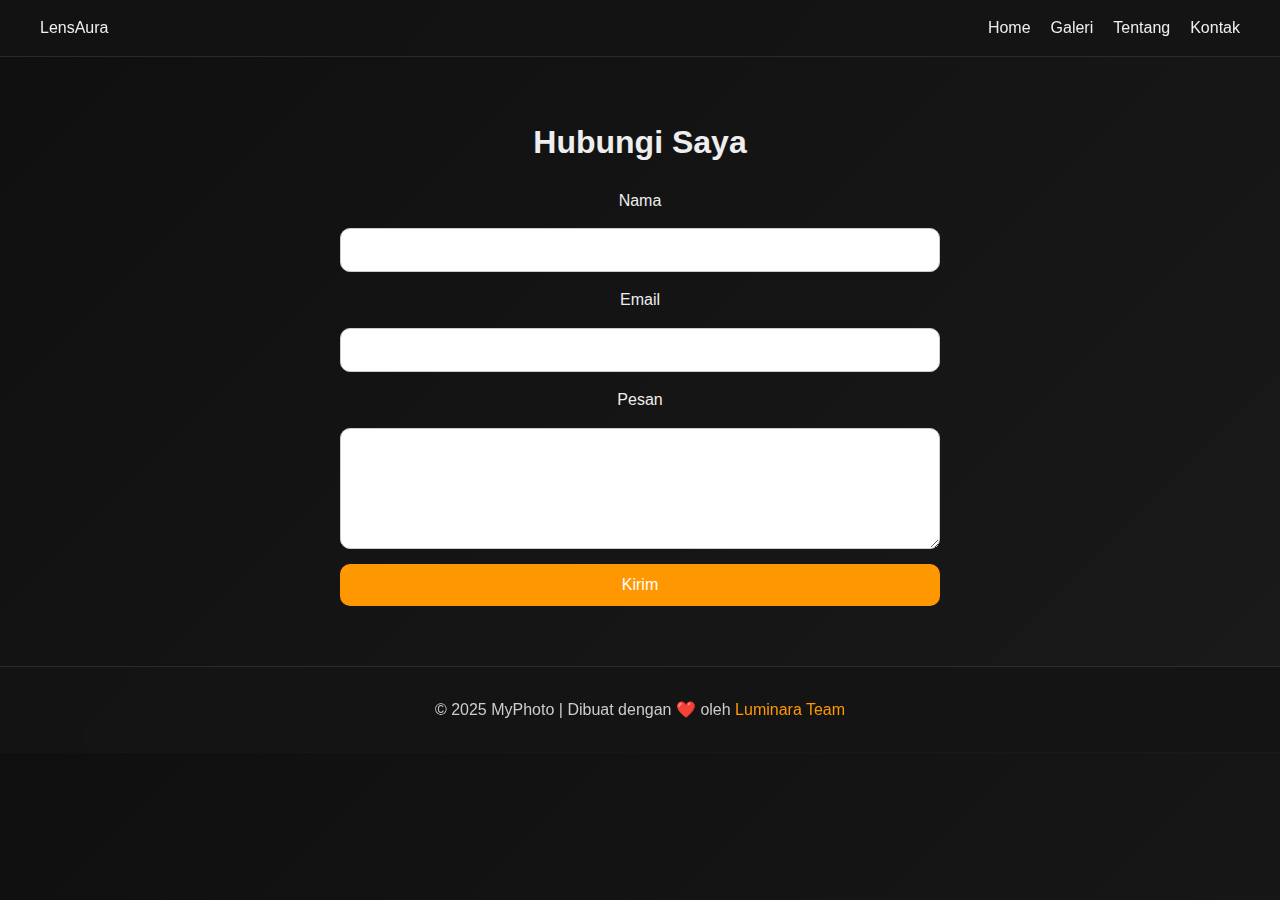
<file: kontak.html>
<!DOCTYPE html>
<html lang="id">
  <head>
    <meta charset="UTF-8" />
    <meta name="viewport" content="width=device-width, initial-scale=1.0" />
    <title>Kontak - LensAura</title>
    <link rel="stylesheet" href="css/styles.css" />
  </head>
  <body>
    <!-- Navbar -->
    <header>
      <nav class="navbar">
        <div class="logo">LensAura</div>
        <ul class="nav-links">
          <li><a href="index.html">Home</a></li>
          <li><a href="">Galeri</a></li>
          <li><a href="">Tentang</a></li>
          <li><a href="" class="active">Kontak</a></li>
        </ul>
      </nav>
    </header>

    <!-- Kontak -->
    <section class="kontak">
      <h1>Hubungi Saya</h1>
      <form class="form-kontak">
        <label for="nama">Nama</label>
        <input type="text" id="nama" name="nama" required />

        <label for="email">Email</label>
        <input type="email" id="email" name="email" required />

        <label for="pesan">Pesan</label>
        <textarea id="pesan" name="pesan" rows="5" required></textarea>

        <button type="submit">Kirim</button>
      </form>
    </section>

    <!-- Footer -->
    <footer>
      <p>
        &copy; 2025 MyPhoto | Dibuat dengan ❤️ oleh
        <a href="#">Luminara Team</a>
      </p>
    </footer>
  </body>
</html>
</file>
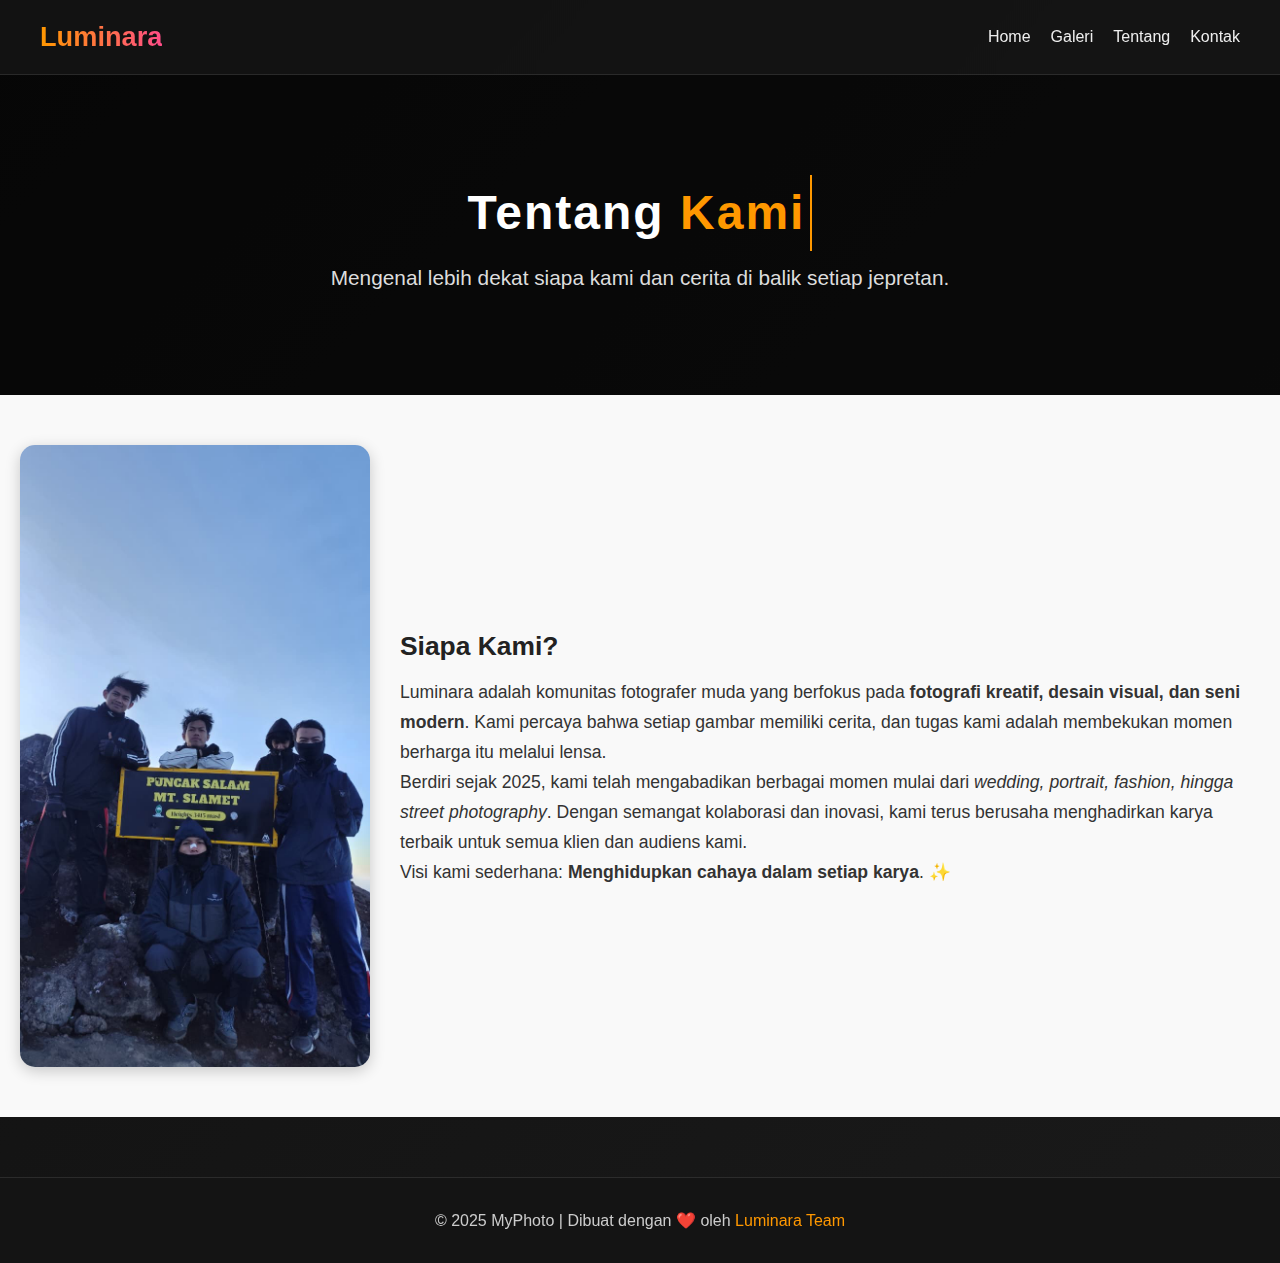
<file: tentang.html>
<!DOCTYPE html>
<html lang="id">
  <head>
    <meta charset="UTF-8" />
    <meta name="viewport" content="width=device-width, initial-scale=1.0" />
    <title>Tentang Kami - Luminara</title>
    <link rel="stylesheet" href="css/styles.css" />
    <style>
      .about {
        padding: 60px 10%;
        background: #f9f9f9;
        display: flex;
        justify-content: center;
        align-items: center;
      }

      .about-content {
        display: flex;
        flex-wrap: wrap;
        align-items: center;
        gap: 30px;
      }

      .about-img {
        max-width: 350px; /* batasi lebar maksimal */
        width: 100%; /* tetap responsif */
        height: auto; /* biar tidak ketarik */
        border-radius: 15px;
        box-shadow: 0 10px 25px rgba(0, 0, 0, 0.15);
        object-fit: cover;
      }

      .about-text {
        flex: 1;
        min-width: 280px;
      }
      .about-text {
        color: #333; /* warna teks agar terlihat */
        font-size: 1.1rem;
        line-height: 1.7;
      }

      .about-text h2 {
        color: #222;
        margin-bottom: 10px;
      }

      .about {
        background: #f9f9f9; /* kasih background terang supaya teks kontras */
        padding: 50px 20px;
      }

      .about-content {
        display: flex;
        align-items: center;
        justify-content: center;
        gap: 30px;
        flex-wrap: wrap;
      }

      .about-img {
        width: 350px; /* atur biar tidak terlalu besar */
        border-radius: 15px;
        box-shadow: 0 4px 15px rgba(0, 0, 0, 0.2);
      }
    </style>
  </head>
  <body>
    <!-- HEADER -->
    <header>
      <div class="navbar">
        <h2>Luminara</h2>
        <span class="menu-toggle">&#9776;</span>
        <ul id="menu">
          <li><a href="index.html">Home</a></li>
          <li><a href="index.html#gallery">Galeri</a></li>
          <li><a href="tentang.html" class="active">Tentang</a></li>
          <li><a href="kontak.html">Kontak</a></li>
        </ul>
      </div>
    </header>

    <!-- HERO -->
    <section class="hero">
      <h1>Tentang <span class="typing"></span></h1>
      <p>
        Mengenal lebih dekat siapa kami dan cerita di balik setiap jepretan.
      </p>
    </section>

    <!-- ABOUT -->
    <section class="about">
      <div class="about-content">
        <img src="img/luminarateam.jpeg" alt="Tim Luminara" class="about-img" />
        <div class="about-text">
          <h2>Siapa Kami?</h2>
          <p>
            Luminara adalah komunitas fotografer muda yang berfokus pada
            <strong>fotografi kreatif, desain visual, dan seni modern</strong>.
            Kami percaya bahwa setiap gambar memiliki cerita, dan tugas kami
            adalah membekukan momen berharga itu melalui lensa.
          </p>
          <p>
            Berdiri sejak 2025, kami telah mengabadikan berbagai momen mulai
            dari <em>wedding, portrait, fashion, hingga street photography</em>.
            Dengan semangat kolaborasi dan inovasi, kami terus berusaha
            menghadirkan karya terbaik untuk semua klien dan audiens kami.
          </p>
          <p>
            Visi kami sederhana:
            <strong>Menghidupkan cahaya dalam setiap karya</strong>. ✨
          </p>
        </div>
      </div>
    </section>

    <!-- FOOTER -->
    <footer id="footer">
      <p>
        &copy; 2025 MyPhoto | Dibuat dengan ❤️ oleh
        <a href="#">Luminara Team</a>
      </p>
    </footer>

    <!-- JAVASCRIPT -->
    <script>
      const toggle = document.querySelector(".menu-toggle");
      const menu = document.querySelector("#menu");
      toggle.addEventListener("click", () => {
        menu.classList.toggle("show");
      });
    </script>
    <script>
      const words = ["Kami", "Fotografi", "Kreatif", "Art"];
      let i = 0;
      let j = 0;
      let currentWord = "";
      let isDeleting = false;
      const typingElement = document.querySelector(".typing");

      function type() {
        currentWord = words[i];
        if (!isDeleting) {
          typingElement.textContent = currentWord.substring(0, j + 1);
          j++;
          if (j === currentWord.length) {
            isDeleting = true;
            setTimeout(type, 1500);
            return;
          }
        } else {
          typingElement.textContent = currentWord.substring(0, j - 1);
          j--;
          if (j === 0) {
            isDeleting = false;
            i = (i + 1) % words.length;
          }
        }
        setTimeout(type, isDeleting ? 80 : 120);
      }

      type();
    </script>
  </body>
</html>
</file>
<file: css/styles.css>
/* RESET */
* {
  margin: 0;
  padding: 0;
  box-sizing: border-box;
}

body {
  font-family: "Poppins", sans-serif;
  line-height: 1.6;
  background: linear-gradient(135deg, #0f0f0f, #1a1a1a);
  color: #eee;
  overflow-x: hidden;
}

/* NAVBAR */
header {
  background: rgba(20, 20, 20, 0.6);
  backdrop-filter: blur(12px);
  border-bottom: 1px solid rgba(255, 255, 255, 0.1);
  padding: 15px 20px;
  position: sticky;
  top: 0;
  z-index: 1000;
}
.navbar {
  display: flex;
  justify-content: space-between;
  align-items: center;
  max-width: 1200px;
  margin: auto;
}
.navbar h2 {
  font-size: 1.7rem;
  background: linear-gradient(90deg, #ff9800, #ff4d88);
  -webkit-background-clip: text;
  -webkit-text-fill-color: transparent;
}
.navbar ul {
  list-style: none;
  display: flex;
  gap: 20px;
}
.navbar ul li a {
  color: #eee;
  text-decoration: none;
  transition: color 0.3s;
  font-weight: 500;
}
.navbar ul li a:hover {
  color: #ff9800;
}
.menu-toggle {
  display: none;
  font-size: 1.8rem;
  color: #fff;
  cursor: pointer;
}

/* HERO SECTION */
.hero {
  text-align: center;
  padding: 100px 20px;
  background: url("https://picsum.photos/1600/800?blur=3") center/cover
    no-repeat;
  position: relative;
  color: #fff;
}
.hero::after {
  content: "";
  position: absolute;
  inset: 0;
  background: rgba(0, 0, 0, 0.55);
}
.hero h1 {
  font-size: 3rem;
  margin-bottom: 10px;
  position: relative;
  z-index: 1;
  letter-spacing: 2px;
}
.hero p {
  font-size: 1.3rem;
  position: relative;
  z-index: 1;
  color: #ddd;
}

/* GALLERY */
.gallery {
  max-width: 1200px;
  margin: 60px auto;
  display: grid;
  grid-template-columns: repeat(4, 1fr);
  gap: 20px;
  padding: 0 20px;
}
.gallery img {
  width: 100%;
  aspect-ratio: 16/9; /* pastikan 16:9 */
  object-fit: cover; /* isi penuh tanpa merusak rasio */
  border-radius: 15px;
  box-shadow: 0 6px 20px rgba(0, 0, 0, 0.5);
  transition: transform 0.5s ease, box-shadow 0.5s ease;
  cursor: pointer;
}

.gallery img:hover {
  transform: scale(1.07) rotate(-1deg);
  box-shadow: 0 12px 30px rgba(255, 152, 0, 0.4);
}

/* FOOTER */
footer {
  background: rgba(20, 20, 20, 0.85);
  backdrop-filter: blur(8px);
  color: #ccc;
  text-align: center;
  padding: 30px 10px;
  margin-top: 60px;
  border-top: 1px solid rgba(255, 255, 255, 0.1);
}
footer a {
  color: #ff9800;
  text-decoration: none;
  font-weight: 500;
}
footer a:hover {
  text-decoration: underline;
}

/* RESPONSIVE MEDIA QUERIES */
@media (max-width: 1024px) {
  .gallery {
    grid-template-columns: repeat(3, 1fr);
  }
}
@media (max-width: 768px) {
  .navbar ul {
    flex-direction: column;
    background: rgba(20, 20, 20, 0.9);
    position: absolute;
    top: 60px;
    right: 0;
    width: 220px;
    display: none;
    padding: 20px;
    border-radius: 0 0 0 15px;
  }
  .navbar ul.show {
    display: flex;
  }
  .menu-toggle {
    display: block;
  }
  .gallery {
    grid-template-columns: repeat(2, 1fr);
  }
  .hero h1 {
    font-size: 2.2rem;
  }
}
@media (max-width: 480px) {
  .gallery {
    grid-template-columns: 1fr;
  }
  .hero h1 {
    font-size: 1.7rem;
  }
}

.typing {
  border-right: 2px solid #ff9800;
  display: inline-block;
  padding-right: 5px;
  animation: blinkCursor 0.8s steps(1) infinite;
  color: #ff9800;
}

@keyframes blinkCursor {
  0%,
  100% {
    border-color: transparent;
  }
  50% {
    border-color: #ff9800;
  }
}

/* Halaman Tentang */
.tentang {
  max-width: 800px;
  margin: 60px auto;
  text-align: center;
  line-height: 1.8;
}

/* Halaman Kontak */
.kontak {
  max-width: 600px;
  margin: 60px auto;
  text-align: center;
}

.form-kontak {
  display: flex;
  flex-direction: column;
  gap: 15px;
  margin-top: 20px;
}

.form-kontak input,
.form-kontak textarea {
  padding: 12px;
  border: 1px solid #ccc;
  border-radius: 10px;
  font-size: 16px;
  outline: none;
}

.form-kontak button {
  padding: 12px;
  background: #ff9800;
  color: white;
  border: none;
  border-radius: 10px;
  cursor: pointer;
  font-size: 16px;
  transition: 0.3s;
}

.form-kontak button:hover {
  background: #e68900;
}
</file>
